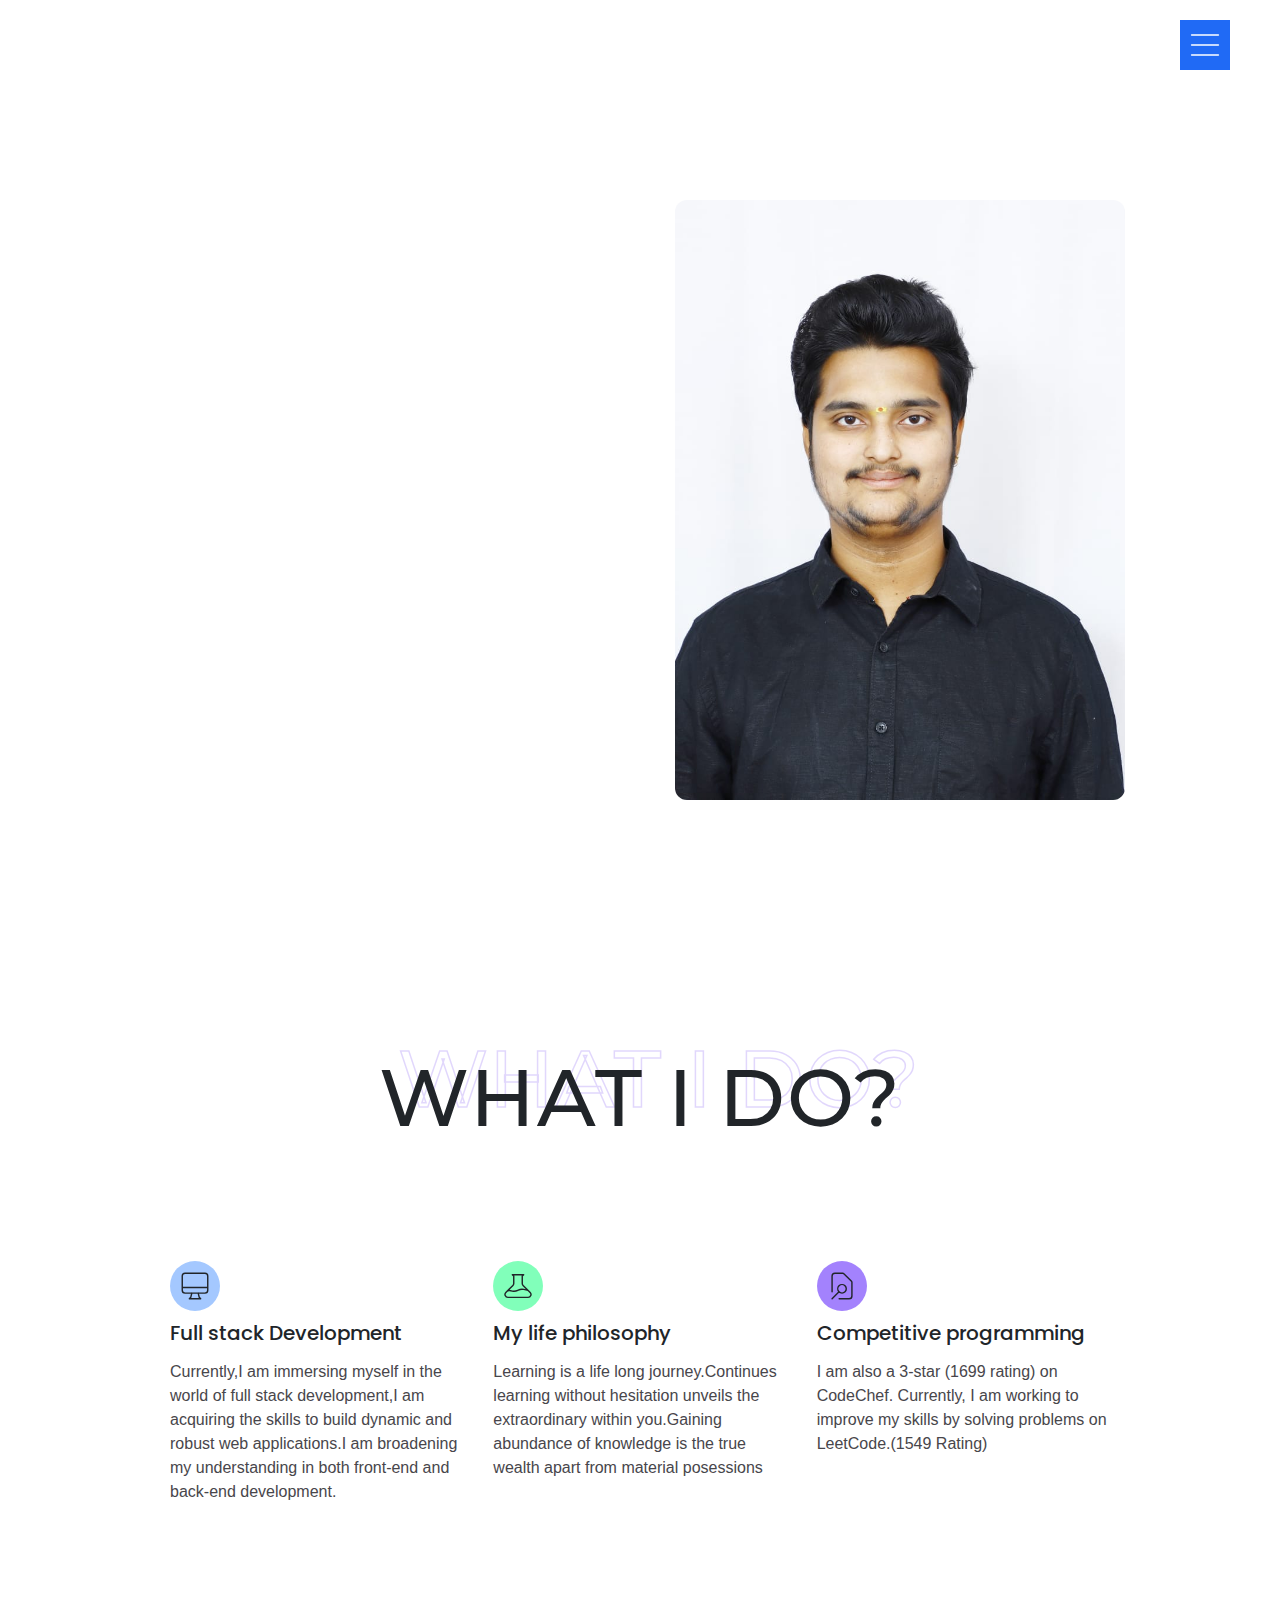
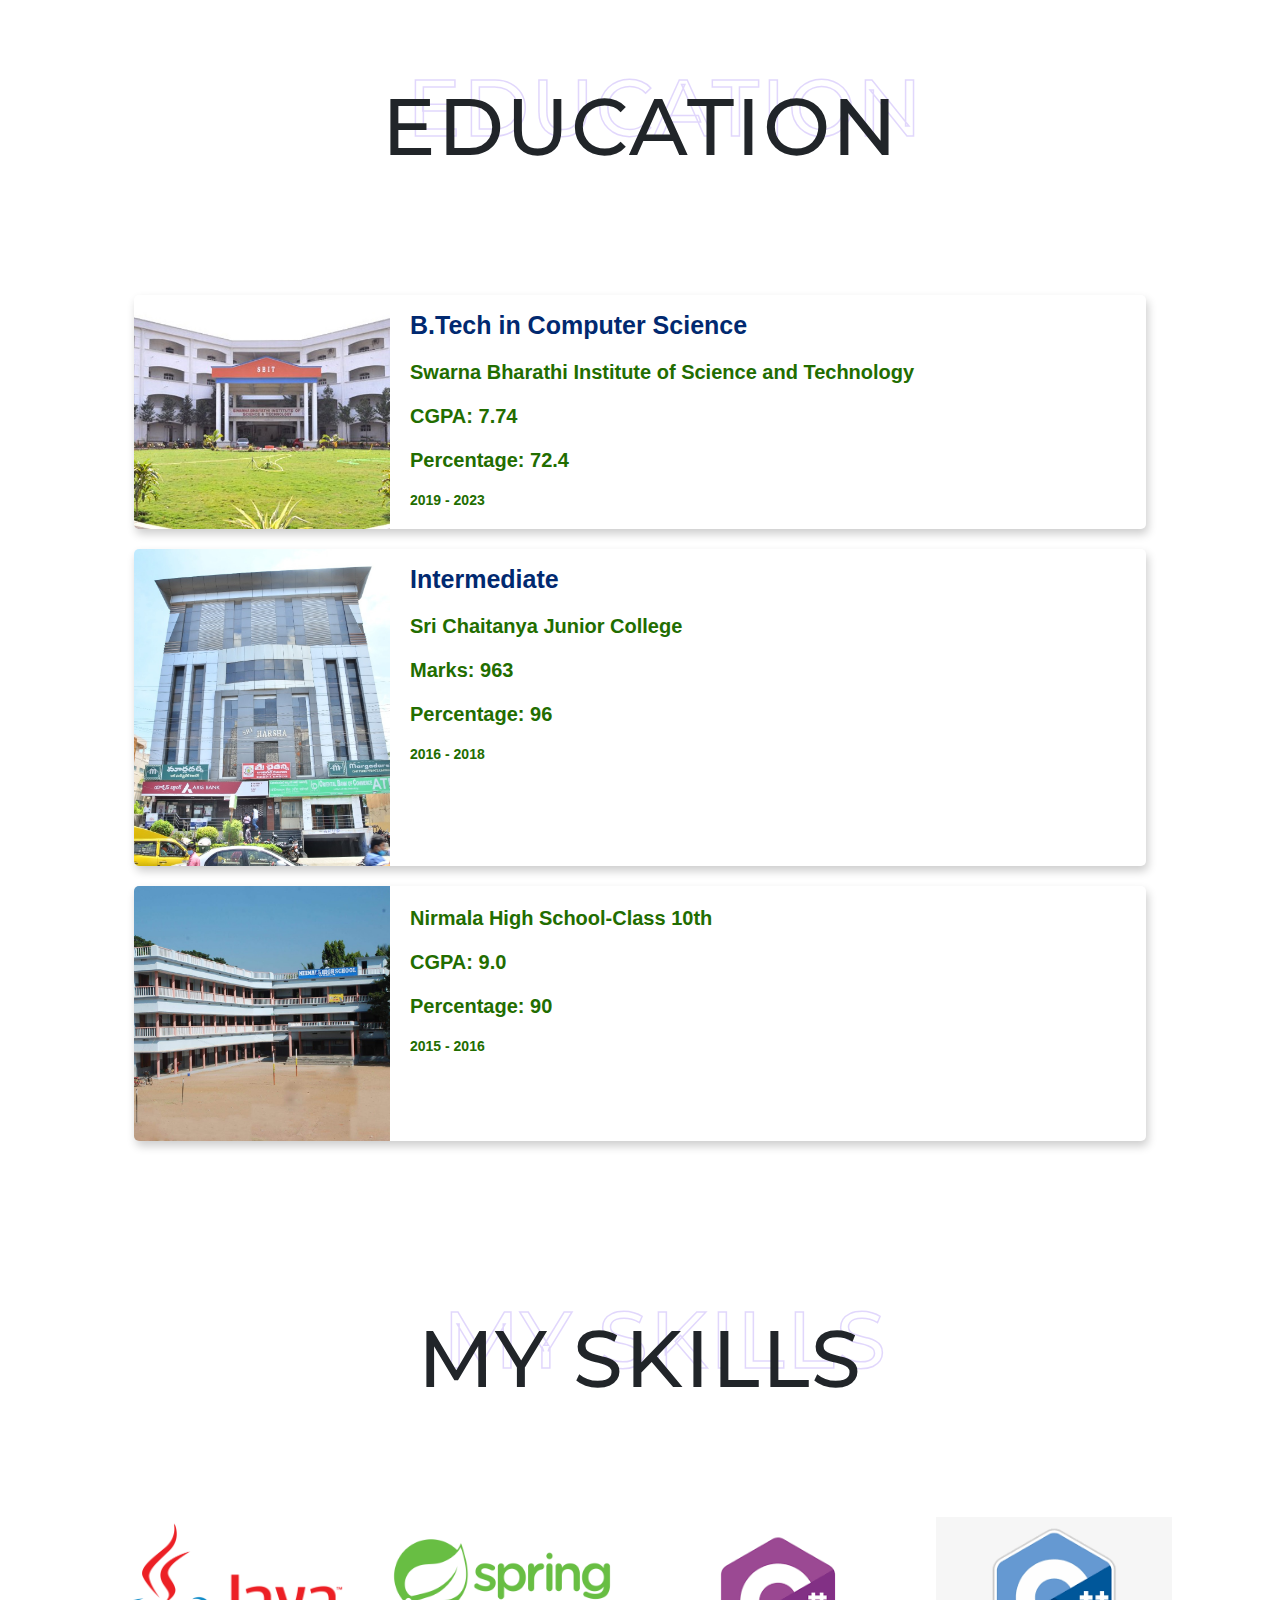
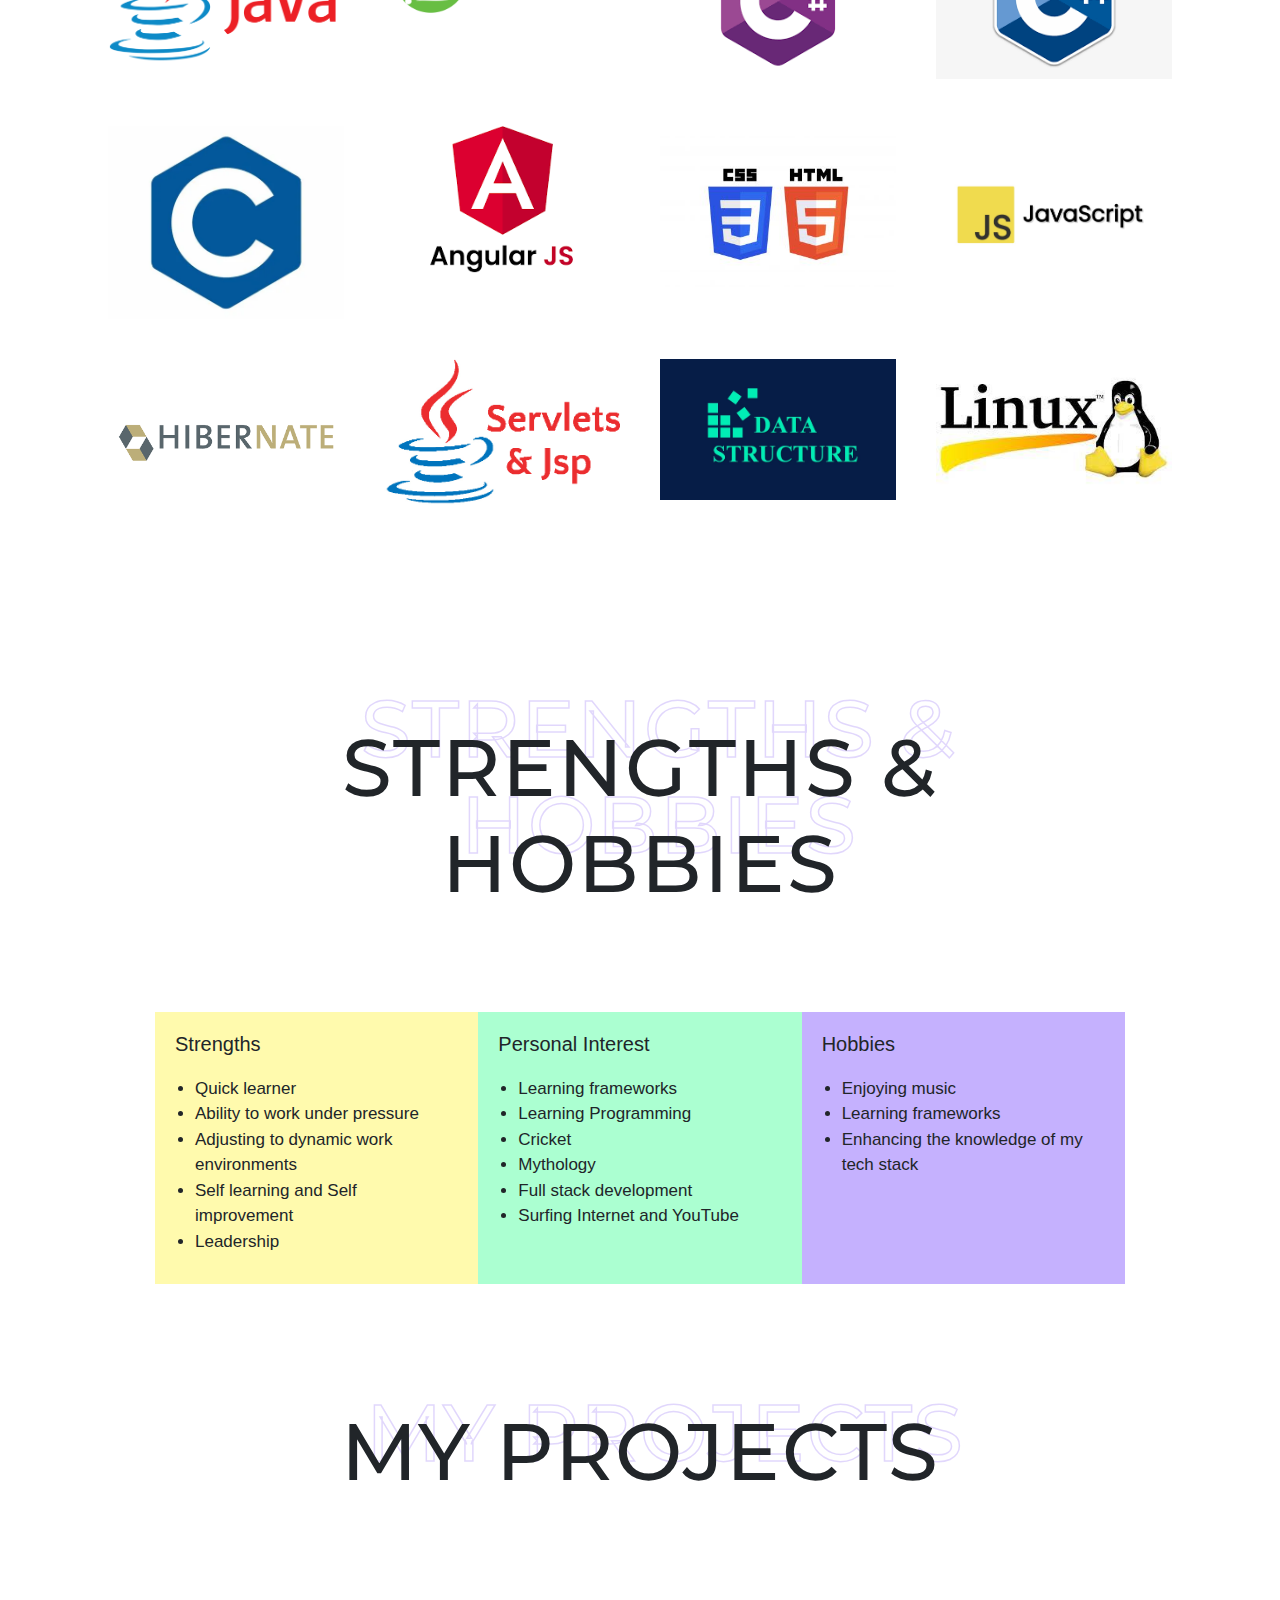
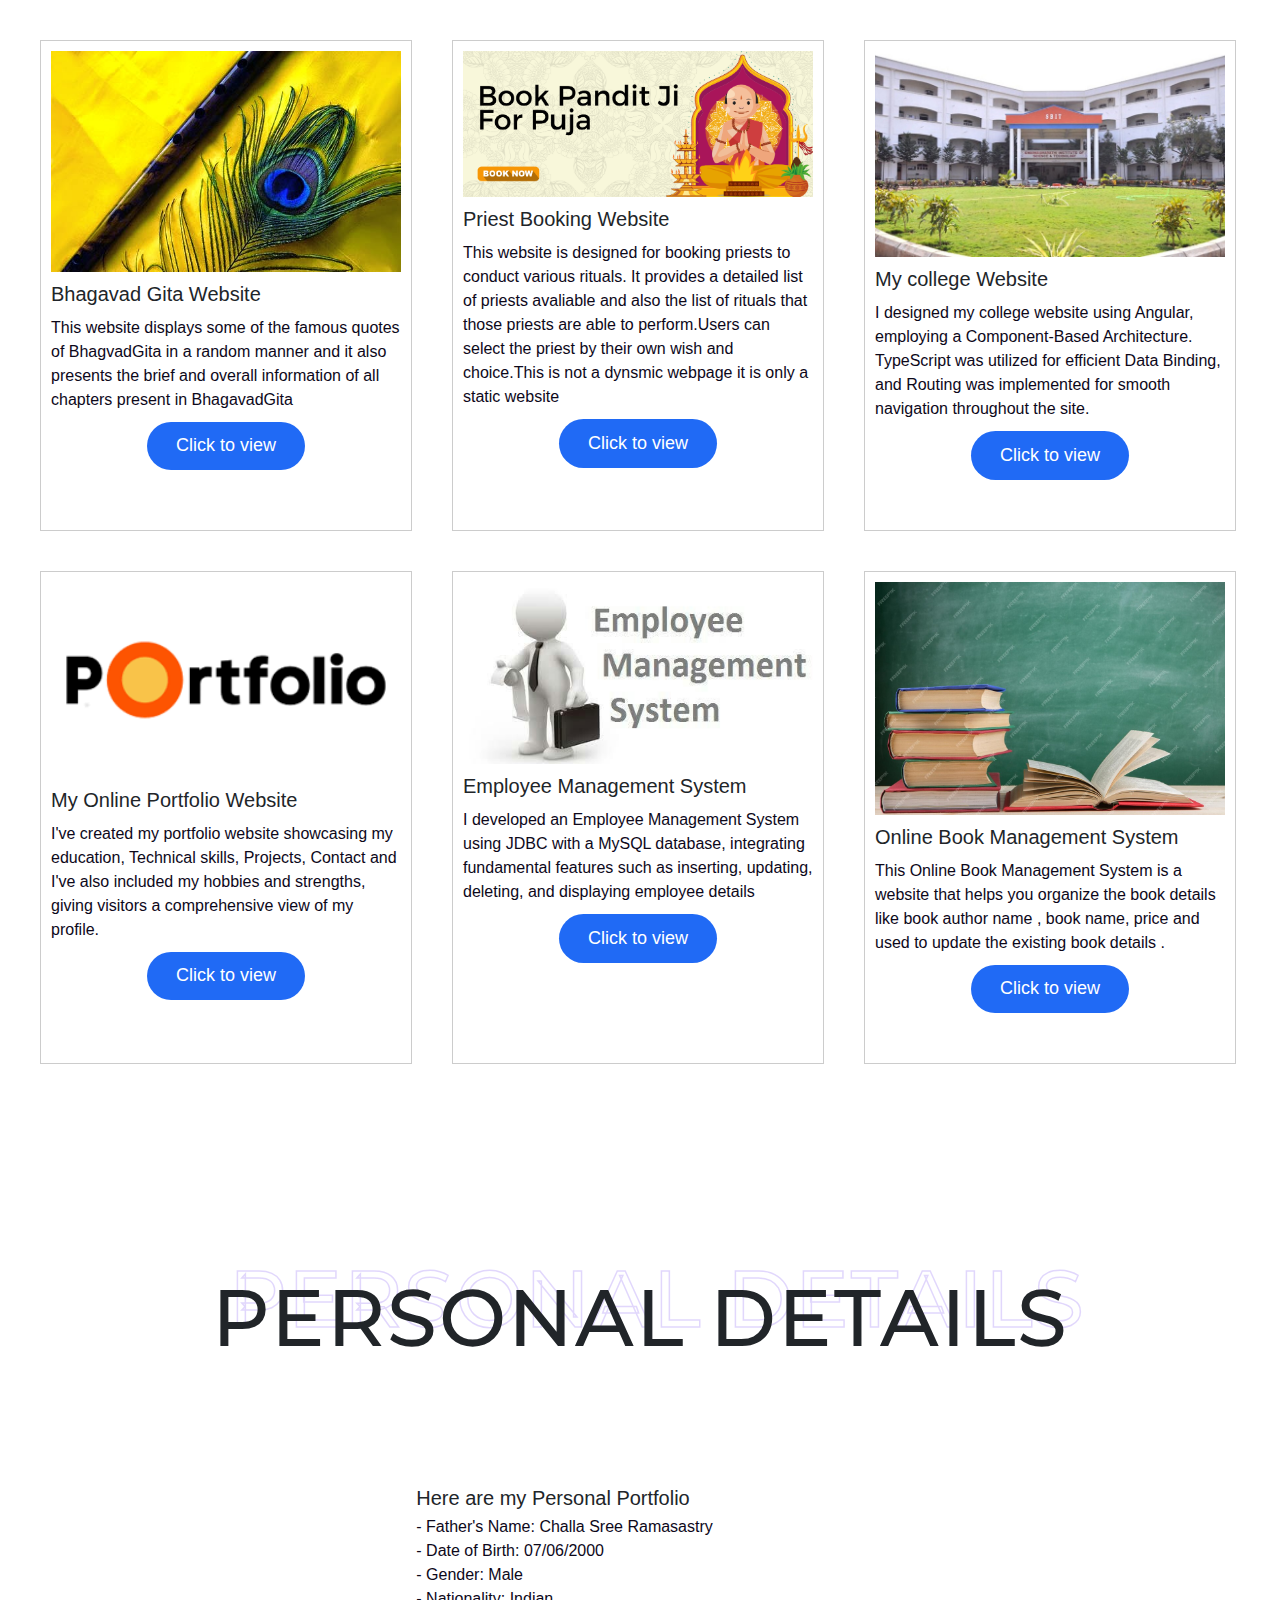
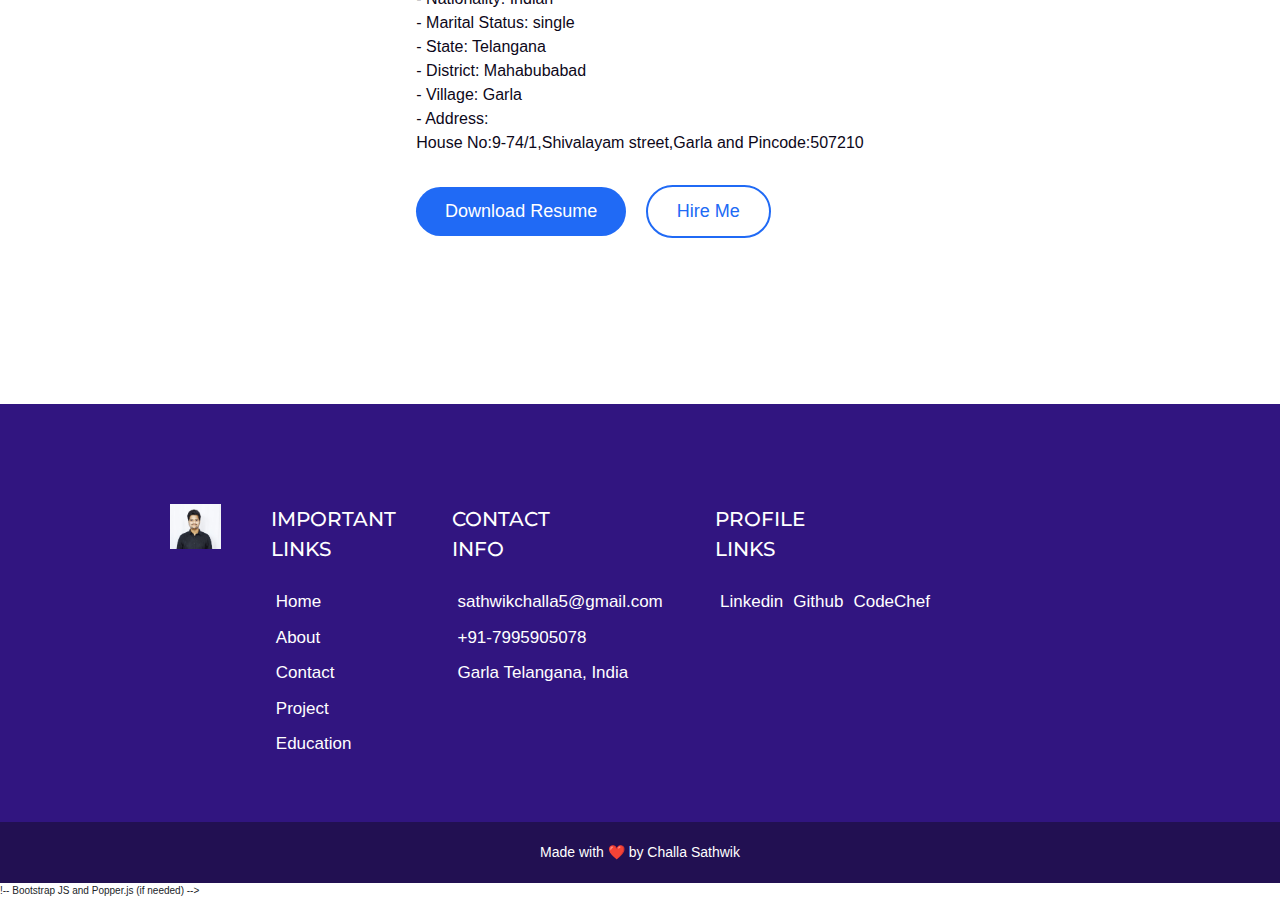
<file: index.html>
<!DOCTYPE html>
<html lang="en">

<head>
  <meta charset="UTF-8">
  <meta name="viewport" content="width=device-width, initial-scale=1.0">
  <title> Challa Sathwik Portfolio Website</title>
  <link rel="shortcut icon" href="./image/favicon.ico" type="image/x-icon">
   <link rel="stylesheet" href="https://maxcdn.bootstrapcdn.com/bootstrap/4.0.0/css/bootstrap.min.css">
  <style>
    .center {
     display: flex;
      justify-content: center;
      align-items: center;
      flex-direction: column;
      height: 100vh;
      gap: 20px;
    }
  </style>
  <link rel="stylesheet" href="style.css">
    <script>
    document.addEventListener('DOMContentLoaded', function() {
      const navLinks = document.querySelectorAll('.nav-link');

      navLinks.forEach(link => {
        link.addEventListener('click', (e) => {
          e.preventDefault();
          const targetId = link.getAttribute('data-target');
          const targetElement = document.getElementById(targetId);

          if (targetElement) {
            targetElement.scrollIntoView({
              behavior: 'smooth'
            });
          }
        });
      });
    });
  </script>
</head>

<body>
  <!-- Scroll Top Button -->
  <div class="scroll-top">
    <svg xmlns="http://www.w3.org/2000/svg" fill="none" viewBox="0 0 24 24" stroke="currentColor">
      <path stroke-linecap="round" stroke-linejoin="round" stroke-width="2" d="M8 7l4-4m0 0l4 4m-4-4v18" />
    </svg>
  </div>
  <!-- Navigation -->
  <section id="navigation">
    <div class="nav-icon">
      <svg xmlns="http://www.w3.org/2000/svg" fill="none" viewBox="0 0 24 24" stroke="currentColor">
        <path stroke-linecap="round" stroke-linejoin="round" stroke-width="1" d="M4 6h16M4 12h16M4 18h16" />
      </svg>
    </div>
  </section>
  <div id="nav-content">
    <div class="close-btn">
      <svg xmlns="http://www.w3.org/2000/svg" fill="none" viewBox="0 0 24 24" stroke="currentColor">
        <path stroke-linecap="round" stroke-linejoin="round" stroke-width="2" d="M6 18L18 6M6 6l12 12" />
      </svg>
    </div>
    <div class="wrapper">
      <h2 class="section-heading">Menu</h2>
      <nav>
        <ul>
        
		<!-- Navigation links with class names -->
<li><a data-text="Home" href="#home" class="nav-link" data-target="home">Home</a></li>
<li><a data-text="Education" href="#education" class="nav-link" data-target="education">Education</a></li>
<li><a data-text="My Skills" href="#my-skills" class="nav-link" data-target="My Skills">Skills</a></li>
<li><a data-outline="Education" href="#personal-projects" class="nav-link" data-target=".Personal-projects">Projects</a></li>
<li><a data-text="Contact" href="#contact" class="nav-link" data-target=".contact">Contact</a></li>

		  
        </ul>
      </nav>
    </div>
  </div>

  <!-- Hero section -->
<section class="myself">
    <div class="container">
      <div class="left">
        <p class="subheading">I'm CHALLA SATHWIK </p>
        <h2 class="heading">
          <div class="wrapper"><span>Technophile</span></div>
        </h2>
        <p class="desc">I'm always eager to learn about the mechanism behind a technology. I am very passionate about exploring the technology and I am looking for an opportunity in the IT industry where I can utilize my skills to learn and contribute to the growth of the company consistently. I aim to be a valuable asset to the respective company I work for.</p>
        <div class="buttons">
          <a href="#projects" class="primary-btn">See My Works</a>
          <a href="#">
            <svg xmlns="http://www.w3.org/2000/svg" fill="none" viewBox="0 0 24 24" stroke="currentColor">
              <path stroke-linecap="round" stroke-linejoin="round" stroke-width="1"
                d="M14.752 11.168l-3.197-2.132A1 1 0 0010 9.87v4.263a1 1 0 001.555.832l3.197-2.132a1 1 0 000-1.664z" />
              <path stroke-linecap="round" stroke-linejoin="round" stroke-width="1"
                d="M21 12a9 9 0 11-18 0 9 9 0 0118 0z" />
            </svg>
          </a>
        </div>
      </div>
      <div class="right">
        <img src="./image/myphoto.jpg" alt="">
      </div>
    </div>
  </section>



  <!-- services Section -->
  <section id="services">
    <div class="container">
      <h2 class="section-heading" data-outline="What I do?
      ">What I do?
      </h2>
      <div class="all-items">
        <div class="item">
          <div class="icon">
            <svg xmlns="http://www.w3.org/2000/svg" fill="none" viewBox="0 0 24 24" stroke="currentColor">
              <path stroke-linecap="round" stroke-linejoin="round" stroke-width="1"
                d="M9.75 17L9 20l-1 1h8l-1-1-.75-3M3 13h18M5 17h14a2 2 0 002-2V5a2 2 0 00-2-2H5a2 2 0 00-2 2v10a2 2 0 002 2z" />
            </svg>
          </div>
          <h3 class="item-heading"> Full stack Development </h3>
          <p class="item-desc">Currently,I am immersing myself in the world of full stack development,I am acquiring the skills to build dynamic and robust web applications.I am broadening my understanding in both front-end and back-end development.</p>
        </div>
        <div class="item">
          <div class="icon">
            <svg xmlns="http://www.w3.org/2000/svg" fill="none" viewBox="0 0 24 24" stroke="currentColor">
              <path stroke-linecap="round" stroke-linejoin="round" stroke-width="1"
                d="M19.428 15.428a2 2 0 00-1.022-.547l-2.387-.477a6 6 0 00-3.86.517l-.318.158a6 6 0 01-3.86.517L6.05 15.21a2 2 0 00-1.806.547M8 4h8l-1 1v5.172a2 2 0 00.586 1.414l5 5c1.26 1.26.367 3.414-1.415 3.414H4.828c-1.782 0-2.674-2.154-1.414-3.414l5-5A2 2 0 009 10.172V5L8 4z" />
            </svg>
          </div>
          <h3 class="item-heading"> My life philosophy</h3>
          <p class="item-desc">Learning is a life long journey.Continues learning without hesitation unveils the extraordinary within you.Gaining abundance of knowledge is the true wealth apart from material posessions <br></p>
        </div>
        <div class="item">
          <div class="icon">
            <svg xmlns="http://www.w3.org/2000/svg" fill="none" viewBox="0 0 24 24" stroke="currentColor">
              <path stroke-linecap="round" stroke-linejoin="round" stroke-width="1"
                d="M10 21h7a2 2 0 002-2V9.414a1 1 0 00-.293-.707l-5.414-5.414A1 1 0 0012.586 3H7a2 2 0 00-2 2v11m0 5l4.879-4.879m0 0a3 3 0 104.243-4.242 3 3 0 00-4.243 4.242z" />
            </svg>
          </div>
          <h3 class="item-heading">
            Competitive programming</h3>
          <p class="item-desc">  I am also a 3-star (1699 rating) on CodeChef. Currently, I am working to improve my skills by solving problems on LeetCode.(1549 Rating)
</p>
        </div>
      </div>
    </div>
  </section>
  
  
  
   <h1 class="section-heading" data-outline="Education">Education </h1>
  <section class="education" id="education">

  
    <div class="box-container">
    <div class="box">
        <div class="image">
        <img draggable="false" src="image\swarna.jpg" alt="">
        </div>
        <div class="content">
        <h3>B.Tech in Computer Science</h3>
        <h4>Swarna Bharathi Institute of Science and Technology</h4>
		<h4>CGPA: 7.74</h4>
		<h4>Percentage: 72.4</h4>
        <h4 style="font-size: 14px;">2019 - 2023</h4>

        </div>
    </div>

    <div class="box">
      <div class="image">
      <img draggable="false" src="image\WhatsApp Image 2020-06-08 at 11.44.13 AM (2).jpeg" alt="">
      </div>
      <div class="content">
      
	  <h3>Intermediate</h3>
        <h4>Sri Chaitanya Junior College</h4>
		<h4>Marks: 963</h4>
		<h4>Percentage: 96</h4>
        <h4 style="font-size: 14px;">2016 - 2018</h4>
	  
	  
      </div>
    </div>
	<div class="box">
        <div class="image">
        <img draggable="false" src="image\unnamed.jpg" alt="">
        </div>
        <div class="content">
        <h4>Nirmala High School-Class 10th</h4>
		<h4>CGPA: 9.0</h4>
		<h4>Percentage: 90</h4>
        <h4 style="font-size: 14px;">2015 - 2016</h4>
	  
        </div>
    </div>

</div>
</section>

<h2 class="section-heading" data-outline="My Skills" style="margin-top: 170px;">MY SKILLS</h2>

 <section class="My-Skills">
        <div class="skills-container">
            <!-- Add your skill boxes here -->
            <div class="skill-box">
                <img src="image\Java-Logo.png" alt="Skill 1">
            </div>
            <div class="skill-box">
                <img src="image\springio-ar21.png" alt="Skill 2">
            </div>
            <div class="skill-box">
                <img src="image\download (5).png" alt="Skill 3">
            </div>
            <div class="skill-box">
                <img src="image\images.png" alt="Skill 4">
            </div>
            <div class="skill-box">
                <img src="image\programming-in-c-language-500x500.webp" alt="Skill 5">
            </div>
            <div class="skill-box">
                <img src="image\download (3).png" alt="Skill 6">
            </div>
            <div class="skill-box">
                <img src="image\t_css3-html51661.jpg" alt="Skill 7">
            </div>
            
            <div class="skill-box">
                <img src="image\efe020c3-cfc2-41f9-be41-ad581ffc9969.jpeg" alt="Skill 9">
            </div>
			
			 <div class="skill-box">
                <img src="image\Hibernate_logo_a.png" alt="Skill 9">
            </div>
            <div class="skill-box">
                <img src="image\JSP and Servle.png" alt="Skill 10">
            </div>
            <div class="skill-box">
                <img src="image\1675012140861.jpeg" alt="Skill 11">
            </div>
            <div class="skill-box">
                <img src="image\download (2).jpeg" alt="Skill 12">
            </div>
        </div>
    </section>


  <!-- stats Section -->
<section class="Str-Hob-Intr">
  <div class="container">
    <h2 class="section-heading" data-outline="Strengths & Hobbies">Strengths & Hobbies</h2>
    <div class="all-items">
  
   <div class="item">
  <h3 class="stats-sub-heading">Strengths</h3>
  <ul>
    <li>Quick learner</li>
    <li>Ability to work under pressure</li>
    <li>Adjusting to dynamic work environments</li>
    <li>Self learning and Self improvement</li>
    <li>Leadership</li>
  </ul>
</div>

<div class="item">
  <h3 class="stats-sub-heading">Personal Interest</h3>
  <ul>
    <li>Learning frameworks</li>
    <li>Learning Programming</li>
    <li>Cricket</li>
    <li>Mythology</li>
    <li>Full stack development</li>
    <li>Surfing Internet and YouTube</li>
  </ul>
</div>

<div class="item">
  <h3 class="stats-sub-heading">Hobbies</h3>
  <ul>
    <li>Enjoying music</li>
    <li>Learning frameworks</li>
    <li>Enhancing the knowledge of my tech stack</li>
  </ul>
</div>

    </div>
  </div>
</section>



  <!-- END Stats Section -->


  
		<h1 class="section-heading" data-outline="MY PROJECTS">MY PROJECTS </h1>
  
    <section class="Personal-Projects">
        <div class="flexible-container">
            <div class="box cards">
                <div class="card-img">
                    <img src="image\peacock-feather-and-flute3.jpg" alt="">
                </div>
                <div class="card-title">
                    <h2>Bhagavad Gita Website</h2>
                </div>
                <div class="disc">
                    <p>This website displays some of the famous quotes of BhagvadGita in a random manner  and it also presents the brief and overall information of all chapters present in BhagavadGita</p>
					 <center><a class="primary-btn" href="https://sathwik-07.github.io/BhagavadGita-Website/ " style="text-decoration: none;">Click to view</a></center>
                </div>
                
            </div>
            <div class="box cards">
                <div class="card-img">
                    <img src="image\book-pandit-ji-for-puja.png" alt="">
                </div>
                <div class="card-title">
                    <h2>Priest Booking Website</h2>
                </div>
                <div class="disc">
                    <p>This website is designed for booking priests to conduct various rituals. It provides a detailed list of priests  avaliable and also the list of rituals that  those priests are able to perform.Users can select the priest by their own wish and choice.This is not a dynsmic webpage it is only a static website</p>
					 <center><a class="primary-btn" href="https://sathwik-07.github.io/Online-PriestBooking-Website/" style="text-decoration: none;">Click to view</a></center>
                </div>
              
            </div>
            <div class="box cards">
                <div class="card-img">
                    <img src="image\swarna.jpg" alt="">
                </div>
                <div class="card-title">
                    <h2>My college Website</h2>
                </div>
                <div class="disc">
                    <p>I designed my college website using Angular, employing a Component-Based Architecture. TypeScript was utilized for efficient Data Binding, and Routing was implemented for smooth navigation throughout the site.</p>
					 <center><a class="primary-btn" href="https://sbit-college-website.firebaseapp.com/" style="text-decoration: none;">Click to view</a></center>
                </div>
               
            </div>
            <div class="box cards">
                <div class="card-img">
                    <img src="image\Portfolio.hu_full_logo.png" alt="">
                </div>
                <div class="card-title">
                    <h2>My Online Portfolio Website</h2>
                </div>
                <div class="disc">
                    <p>I've created my portfolio website showcasing my education, Technical skills, Projects, Contact and I've also included my hobbies and strengths, giving visitors a comprehensive view of my profile.</p>
					 
					 <center><a class="primary-btn" href="#" style="text-decoration: none;">Click to view</a></center>

                </div>
                
            </div>
            <div class="box cards">
                <div class="card-img">
                    <img src="image\product.jpeg" alt="">
                </div>
                <div class="card-title">
                    <h2>Employee Management System</h2>
                </div>
                <div class="disc">
                    <p>I developed an Employee Management System using JDBC with a MySQL database, integrating fundamental features such as inserting, updating, deleting, and displaying employee details</p>
					<center><a class="primary-btn" href="https://sathwik-07.github.io/Employee-Management-System/" style="text-decoration: none;">Click to view</a></center>
					 
                </div>
               
            </div>
            <div class="box cards">
                <div class="card-img">
                    <img src="image\education-reading-concept-group-colorful-books-wooden-table-classroom-blackboard-background_627494-2047 (1).jpg" alt="">
                </div>
                <div class="card-title">
                    <h2>Online Book Management System</h2>
                </div>
                <div class="disc">
                    <p>This Online Book Management System is a website that helps you organize the book details like book author name , book name, price  and used to update the existing book details .</p>
					 <center><a class="primary-btn" href="https://sathwik-07.github.io/Online-Book-Management-System/" style="text-decoration: none;">Click to view</a></center>

                </div>
                
            </div>
        </div>
    </section>
  
  <!-- About -->
  
<div class="center">
<h2 class="section-heading" data-outline="PERSONAL DETAILS">PERSONAL DETAILS</h2>
    <div>
      <h2 class="slogan">Here are my Personal Portfolio</h2>
      <p class="right-text"> - Father's Name: Challa Sree Ramasastry <br>
        - Date of Birth: 07/06/2000<br>
        - Gender: Male <br>
        - Nationality: Indian <br>
        - Marital Status: single <br>
        - State: Telangana <br>
        - District: Mahabubabad <br>
        - Village: Garla <br>
        - Address:<br> House No:9-74/1,Shivalayam street,Garla and Pincode:507210
      </p> 
        <div class="buttons">
          <a href="./resume.pdf" class="primary-btn" download="">Download Resume</a>
          <a href="./contact.html" class="primary-btn outline">Hire Me</a>
        </div>
      </div>
    </div>
  </div></section>
 


  <!-- Footer Section -->
  <section id="footer">
    <div class="container">
      <footer>
        <div class="col-1">
          <div class="logo"><a href="#">
              <img src="./image/myphoto.jpg" alt="">
            </a></div>
        
        </div>
        <div class="col-2">
          <h2 class="column-heading">Important<br>Links</h2>
          <ul>
            <li><a href="./index.html#home">Home</a></li>
            <li><a href="./index.html#about">About</a></li>
            <li><a href="./contact.html">Contact</a></li>
            <li><a href="./index.html#Project">Project</a></li>
            <li><a href="./index.html#testimonial">Education</a></li>
          </ul>
        </div>
        <div class="col-3">
          <h2 class="column-heading">Contact<br>Info</h2>
          <ul>
            <li><a href="#">sathwikchalla5@gmail.com</a></li>
            <li><a href="#">+91-7995905078</a></li>
            <li><a href="#">Garla Telangana, India</a></li>
          </ul>
        </div>
        <div class="col-4">
          <h2 class="column-heading">profile<br>Links</h2>
          <ul>
            <li><a href="https://www.linkedin.com/in/sathwik07/">Linkedin</a></li>
            <li><a href="https://github.com/Sathwik-07">Github</a></li>
            <li><a href="https://www.codechef.com/users/challasathwik7">CodeChef</a></li>
          </ul>
        </div>
      </footer>
    </div>
  </section>
  <section id="copyright">
    <div class="container">
      <center> <p> Made with ❤️ by Challa Sathwik </p></center>
    </div>
  </section>

  <script src="./app.js"></script>
  
  !-- Bootstrap JS and Popper.js (if needed) -->
<script src="https://code.jquery.com/jquery-3.3.1.slim.min.js"></script>
<script src="https://cdnjs.cloudflare.com/ajax/libs/popper.js/1.14.7/umd/popper.min.js"></script>
<script src="https://stackpath.bootstrapcdn.com/bootstrap/4.3.1/js/bootstrap.min.js"></script>
 

</body>

</html>
</file>
<file: style.css>
@import url('https://fonts.googleapis.com/css2?family=Montserrat:wght@700;900&family=Roboto+Mono:wght@300;500&family=Poppins:wght@600&display=swap');

/* variables */
:root {
	--primary-color: #206af5;
	--secondary-black: #0d081a;
	--secondary-gray: #48464b;
	--body-bg: #efebfa;
}

* {
	padding: 0;
	margin: 0;
	box-sizing: border-box;
}
html {
	font-family: 'Roboto Mono';
	font-size: 10px;
	scroll-behavior: smooth;
}
body {
	background-color: white;
}
img {
	width: 100%;
	height: 100%;
}
a {
	color: black;
	text-decoration: none;
}

section {
	display: flex;
	align-items: center;
	justify-content: center;
}
.container {
	width: 90%;
	margin: 0 auto;
	max-width: 1000px;
}
p {
	font-size: 1.6rem;
	color: var(--secondary-black);
}
.section-heading {
	font-size: clamp(2rem, 10vw, 8rem);
	text-transform: uppercase;
	font-family: 'Montserrat';
	letter-spacing: 0.2rem;
	text-align: center;
	position: relative;
	margin-bottom: 10rem;
}
.section-heading::before {
	content: attr(data-outline);
	position: absolute;
	left: 2%;
	top: -20%;
	width: 100%;

	text-align: center;
	text-transform: uppercase;
	font-family: 'Montserrat';
	letter-spacing: 0.2rem;

	color: transparent;

	-webkit-text-stroke: 1.5px #5a24ed2f;
	z-index: -1;
}
.buttons {
	margin-top: 3rem;
	display: flex;
	align-items: center;
	justify-content: flex-start;
	gap: 2rem;
}
.primary-btn {
	display: inline-block;
	background-color: var(--primary-color);
	color: white;
	font-size: 1.8rem;
	padding: 0.6em 1.6em;
	border-radius: 50px;
}
.buttons .primary-btn.outline {
	background-color: transparent;
	border: 2px solid var(--primary-color);
	color: var(--primary-color);
}
.buttons svg {
	width: 50px;
	color: var(--primary-color);
}

/* scroll Top/Up Button */
.scroll-top {
	z-index: 100;
	height: 60px;
	width: 60px;
	background-color: white;
	position: fixed;
	bottom: 10px;
	right: 10px;
	cursor: pointer;
	border-radius: 6px;
	box-shadow: 0px 0px 20px rgba(71, 40, 182, 0.226);
	/* hover effect default */
	transform: scale(0.9);
	transition: 0.3s ease-in-out transform;
	/* for centering the icon */
	/* display: flex; */
	display: none;
	align-items: center;
	justify-content: center;
}
.scroll-top svg {
	width: 50%;
	color: black;
	pointer-events: none;
}

.scroll-top:hover {
	transform: scale(1);
}

/* Navigation Section */
#navigation {
	position: fixed;
	right: 50px;
	height: auto;
	top: 20px;
	z-index: 100;
}
#navigation .nav-icon {
	width: 50px;
	height: 50px;
	margin: 0 auto;
	margin-right: 0;
	cursor: pointer;
	background-color: var(--primary-color);
	display: flex;
	align-items: center;
	justify-content: center;
}
#navigation .nav-icon svg {
	width: 80%;
	color: white;
}
#nav-content {
	position: fixed;
	right: 0;
	width: 80%;
	max-width: 800px;
	height: 100%;
	z-index: 100;
	background-color: var(--secondary-black);
	color: white;
	display: flex;
	align-items: center;
	justify-content: center;
	overflow: hidden;
	transform: translateX(100%);
	transition: 0.3s ease transform;
}
#nav-content.show {
	transform: translateX(0);
	box-shadow: -6px 0px 29px 7px #000000a3;
}
#nav-content .section-heading {
	text-align: left;
}
#nav-content .section-heading::before {
	content: 'Menu';
	text-align: left;
	-webkit-text-stroke: 1.5px #afadad25;
}
#nav-content .wrapper {
	width: 70%;
	position: relative;
}
#nav-content ul {
	list-style: none;
	text-align: left;
}
#nav-content ul li {
	margin-bottom: 2rem;
}
#nav-content ul li a {
	display: inline-block;
	width: 100%;
	color: white;
	font-size: 5rem;
	font-family: 'Montserrat';
	/* position: relative; */
}
#nav-content ul li a::after {
	content: attr(data-text);
	pointer-events: none;
	position: absolute;
	right: -150px;
	bottom: 30%;
	width: 100%;
	color: transparent;
	-webkit-text-stroke: 1.5px #afadad25;
	opacity: 0;
	transition: 0.3s ease;
	transition-property: opacity, transform;
	z-index: -1;
	text-align: center;
	transform: rotate(90deg) scale(3);
}
#nav-content ul li a:hover::after {
	opacity: 1;
	transform: scale(3) translateY(10px) rotate(90deg);
}
#nav-content .close-btn {
	position: absolute;
	left: 10px;
	top: 10px;
	color: white;
	width: 40px;
	height: 40px;
	background-color: var(--primary-color);
	display: flex;
	align-items: center;
	justify-content: center;
	border-radius: 50%;
	cursor: pointer;
	transition: 0.3s ease background-color;
}
#nav-content .close-btn:hover {
	background-color: crimson;
}
#nav-content .close-btn svg {
	width: 80%;
}
@media only screen and (max-width: 768px) {
	#navigation {
		right: 10px;
		top: 10px;
	}
	#nav-content nav ul li a::after {
		display: none;
	}
	#nav-content .section-heading {
		text-align: right;
		margin-bottom: 5rem;
	}
	#nav-content .section-heading::before {
		text-align: right;
	}
	#nav-content nav ul {
		text-align: right;
	}
	#nav-content nav ul li a {
		font-size: 2.5rem;
	}
	#nav-content .wrapper {
		width: 90%;
	}
}

.myself {
    height: 100vh;
    width: 100%;
    padding-top: 10rem;
}

.myself .container {
    display: flex;
    align-items: center;
    justify-content: center;
}

.myself .container .left {
    flex: 6;
    /* padding-right: 3rem; */
}

.myself .container .right {
    flex: 8;
}

.myself .left .subheading {
    font-size: 1.8rem;
    font-weight: 500;
    text-transform: uppercase;
    color: var(--primary-color);
    animation: fade 0.3s ease-in forwards;
    animation-delay: 1.1s;
    opacity: 0;
}

.myself .left .heading {
    font-size: 6rem;
    font-family: 'Montserrat';
    font-weight: 900;
    /* max-width: 400px; */
    overflow: hidden;
}

.myself .left .heading .wrapper {
    /* position: relative; */
    display: inline-block;
    overflow: hidden;
    /* border: 1px solid red; */
}

.myself .left .heading .wrapper span {
    position: relative;
    bottom: -70px;
    animation: reveal 1s ease-in-out forwards;
}

@keyframes reveal {
    0% {
        bottom: -70px;
    }
    100% {
        bottom: 0px;
    }
}

@keyframes fade {
    0% {
        opacity: 0;
    }
    100% {
        opacity: 1;
    }
}

.myself .left .desc {
    margin-top: 2.5rem;
    max-width: 400px;
    animation: fade 0.3s ease-in forwards;
    animation-delay: 1.1s;
    opacity: 0;
}

.myself .left .buttons {
    animation: fade 0.3s ease-in forwards;
    animation-delay: 1.1s;
    opacity: 0;
}

.myself .right {
    text-align: right;
}

.myself .right img {
    width: 100%;
    max-width: 450px;
    height: 600px;
    object-fit: cover;
    object-position: 50% 30%;
    border-radius: 12px;
}

@media only screen and (max-width: 768px) {
    html {
        font-size: 9px;
    }
    .myself .container {
        flex-direction: column-reverse;
    }
    .myself .container .right {
        text-align: center;
        flex: 1;
        margin-bottom: 2rem;
    }
    .myself .container .left {
        text-align: center;
        padding-right: 0;
        flex: 1;
        height: fit-content;
    }
    .myself .left .buttons {
        justify-content: center;
    }
    .myself .left .heading {
        font-size: 4rem;
        margin: 0 auto;
    }
    .myself .container .left .desc {
        margin: 0 auto;
        margin-top: 2rem;
    }
    .myself .right img {
        width: 100%;
        height: 400px;
    }
}

@media only screen and (max-width: 950px) {
    .myself .container .right {
        flex: 6;
    }
}



#services {
	padding: 15rem 0;
}

#services .all-items {
	display: flex;
	align-items: flex-start;
	justify-content: center;
}
#services .item {
	padding: 1.5rem;
	transition: 0.3s ease-in-out background-color;
	border-radius: 12px;
	flex: 1;
}
#services .item:nth-child(1):hover {
	background-color: rgb(8 69 241 / 35%);
}
#services .item:nth-child(2):hover {
	background-color: rgba(0, 255, 115, 0.151);
}
#services .item:nth-child(3):hover {
	background-color: #cbbef093;
}
#services .item .icon {
	width: 50px;
	height: 50px;
	padding: 0.8rem;
	background-color: rgba(255, 0, 0, 0.24);
	border-radius: 50%;
	margin-bottom: 1rem;
}
#services .item-heading {
	font-weight: 500;
	font-size: 2rem;
	/* text-transform: uppercase; */
	margin-bottom: 1.5rem;
	font-family: 'Poppins';
}
#services .item-desc {
	color: var(--secondary-gray);
}
#services .item:nth-child(1) .icon {
	background-color: rgb(7 106 255 / 37%);
}
#services .item:nth-child(2) .icon {
	background-color: rgba(0, 255, 115, 0.493);
}
#services .item:nth-child(3) .icon {
	background-color: #4705fc80;
}
@media only screen and (max-width: 768px) {
	#services .all-items {
		flex-direction: column;
		text-align: center;
	}
	#services .item .icon {
		margin: 0 auto;
		margin-bottom: 1rem;
	}
	#services .item {
		margin: 2rem 0;
	}
	#services .item:nth-child(1) {
		background-color: rgb(8 69 241 / 35%);
	}
	#services .item:nth-child(2) {
		background-color: rgba(0, 255, 115, 0.151);
	}
	#services .item:nth-child(3) {
		background-color: #cbbef093;
	}
}

.education {
	background: white;
	min-height: 80vh;
  }
  .education .qoute {
	font-size: 1.5rem;
	text-align: center;
	font-family: "Nunito", sans-serif;
	font-weight: 600;
	margin-top: 0.5rem;
  }
  .education .box-container {
	display: flex;
	flex-wrap: wrap;
	justify-content: center;
	align-items: center;
	flex-direction: column;
  }
  .education .box-container .box {
	display: flex;
	flex-direction: row;
	width: 80%;
	border-radius: 0.5rem;
	box-shadow: 0.2rem 0.5rem 1rem rgba(0, 0, 0, 0.2);
	text-align: center;
	position: relative;
	margin-top: 2rem;
	overflow: hidden;
	transition: 0.3s;
	background:white;
  }
  .education .box-container .box:hover {
	transform: scale(1.03);
	box-shadow: 1rem 0.5rem 1.2rem rgba(0, 0, 0, 0.3);
  }
  .education .box-container .box .image {
	flex: 1 1 20rem;
	width: 100%;
  }
  .education .box-container .box img {
	object-fit: cover;
	position: relative;
	width: 100%;
	height: 100%;
  }
  .education .box-container .box .content {
	position: relative;
	display: flex;
	flex-direction: column;
	padding: 1rem;
	flex-wrap: wrap;
	flex: 1 1 70rem;
  }
  .education .box-container .box .content h3 {
	font-size: 2.5rem;
	color: #012970;
	padding: 0.5rem 0;
	font-weight: 600;
	text-align: left;
	margin-left: 1rem;
  }
  .education .box-container .box .content p {
	font-size: 1.5rem;
	margin-left: 1rem;
	text-align: left;
  }
  .education h4 {
	font-size: 2rem;
	color: rgb(34, 109, 0);
	text-align: left;
	margin: 1rem;
	font-family: "Nunito", sans-serif;
	font-weight: 700;
  }
  
  /* education media queries starts*/
  @media screen and (max-width: 600px) {
	.education .box-container .box {
	  flex-direction: column;
	  width: 100%;
	}
	.education .box-container .box .image {
	  width: 100%;
	  height: 25rem;
	}
	.education .box-container .box img {
	  width: 100%;
	}
	.education .box-container .box .content {
	  position: relative;
	  display: flex;
	  flex-direction: column;
	  padding: 1rem;
	  flex-wrap: wrap;
	  flex: 0;
	}
	
  }


.My-Skills {

	margin-top: 100px;
    text-align: center;
}

.skills-container
 {
    display: flex;
    flex-wrap: wrap;
    justify-content: center;
    gap: 20px; /* Adjust the gap between images */
}

.skill-box {
    width: 20%; /* Adjust the width to fit 5 in a row */
    padding: 10px;
    box-sizing: border-box;
}

.skill-box img {
    width: 100%; /* Set fixed width */
    height: auto; /* Maintain aspect ratio */
}

/* Stats Section Style*/
.Str-Hob-Intr {
	padding: 20rem 0 10rem 0;
  }
  .Str-Hob-Intr .all-items ul {
	font-size: 1.7em; /* Adjust the font size as needed */
  }
  
  .Str-Hob-Intr .all-items ul li {
	line-height: 1.5; 
	margin-left: 20px;
  }
  
  .Str-Hob-Intr .item {
  padding: 2rem;
  width: 100%; 
  height: auto; 
  margin-bottom: 20px; 
}

  
  .Str-Hob-Intr .all-items {
	display: flex;
	align-items: stretch;
	justify-content: center;
  }

  
  
  .Str-Hob-Intr .number {
	font-family: 'Poppins';
	font-size: 8rem;
  }
  
  .Str-Hob-Intr .stats-sub-heading {
	font-size: 2rem;
	margin-bottom: 2rem;
  }
  
  .Str-Hob-Intr .all-items .item:nth-child(1) {
	background-color: rgba(255, 238, 0, 0.322);
  }
  
  .Str-Hob-Intr .all-items .item:nth-child(2) {
	background-color: rgba(0, 255, 115, 0.329);
  }
  
  .Str-Hob-Intr .all-items .item:nth-child(3) {
	background-color: #4705fc50;
  }
  
  @media only screen and (max-width: 768px) {
	.Str-Hob-Intr .all-items {
	  flex-direction: column;
	}
  }
  .disc {
    padding-bottom: 40px; /* Add padding at the bottom to create space between content and button */
}



/* Contact Section */
#contact {
	padding: 10rem 0;
}
#contact .wrapper {
	display: flex;
	align-items: flex-start;
	justify-content: center;
	gap: 5rem;
}
#contact .wrapper .left {
	flex: 1;
}
#contact .wrapper .right {
	flex: 1;
}
#contact .left .contact-heading {
	font-family: 'Montserrat';
	font-size: 3rem;
	margin-bottom: 1rem;
}
#contact .left .contact-desc {
	color: var(--secondary-gray);
	margin-bottom: 4rem;
}
#contact .left .contact-info {
	margin-bottom: 5rem;
}
#contact .left .contact-info ul {
	list-style: none;
}
#contact .left .contact-info ul li {
	border-radius: 12px;
	overflow: hidden;
}
#contact .left .contact-info ul li a {
	display: flex;
	align-items: center;
	justify-content: flex-start;
	gap: 1rem;
	font-size: 2rem;
	padding: 1.5rem;
}

#contact .left .contact-info ul li:hover {
	background-color: var(--primary-color);
}
#contact .left .contact-info ul li:hover .icon {
	color: white;
}
#contact .left .contact-info ul li:hover .text {
	color: white;
}
#contact .left .contact-info ul li a .icon {
	width: 25px;
	color: var(--primary-color);
}
#contact .left .contact-info ul li a .text {
	color: var(--secondary-gray);
}
#contact .left .social-info ul {
	display: flex;
	list-style: none;
	font-size: 2rem;
	gap: 2rem;
}
#contact .left .social-info ul li a {
	color: var(--primary-color);
}
#contact .right .form-wrapper {
	background-color: var(--primary-color);
	max-width: 500px;
	margin: 0 auto;
	padding: 5rem;
	border-radius: 12px;
	color: white;
}
#contact .right .form-group {
	margin-bottom: 1rem;
}
#contact .right .form-group label {
	margin-bottom: 0.5rem;
	display: inline-block;
	font-size: 1.8rem;
}
#contact .right .form-group .input-wrapper {
	background-color: white;
	color: black;
	width: 100%;
	display: flex;
	align-items: center;
	justify-content: flex-start;
	height: 40px;
	border-radius: 4px;
	overflow: hidden;
}
#contact .right .form-group .input-wrapper .icon {
	font-size: 2rem;
	height: 100%;
	width: 50px;
	background-color: rgb(218, 218, 218);
	display: flex;
	align-items: center;
	justify-content: center;
}
#contact .right .form-group .input-wrapper input {
	padding: 1rem;
	height: 100%;
	width: 100%;
	outline: none;
	border: none;
	font-size: 2rem;
}
#contact .right .form-group textarea {
	width: 100%;
	height: 250px;
	resize: vertical;
	font-size: 2rem;
	padding: 1rem;
	outline: none;
	border-radius: 4px;
}
#contact .right .form-wrapper button {
	display: inline-block;
	width: 150px;
	font-size: 2rem;
	text-transform: uppercase;
	height: auto;
	padding: 1rem 0;
	font-family: 'Roboto Mono';
	letter-spacing: 0.3rem;
	border-radius: 8px;
	outline: none;
	border: none;
	cursor: pointer;
}
@media only screen and (max-width: 768px) {
	#contact .wrapper {
		flex-direction: column-reverse;
		justify-content: center;
		align-items: center;
	}
	#contact .right {
		width: 100%;
	}
	#contact .right .form-wrapper {
		padding: 3rem;
		width: 100%;
		max-width: 100%;
	}
}

/* Footer Section */
#footer {
	background-color: #311580;
	color: white;
	padding: 10rem 0 5rem 0;
}
#footer footer {
	display: flex;
	align-items: flex-start;
	justify-content: flex-start;
	gap: 2rem;
}
#footer footer .col-1 {
	flex: 3;
}
#footer footer .col-2,
#footer footer .col-3,
#footer footer .col-4 {
	flex: 2;
}
#footer footer .col-4 {
	flex: 1;
}

#footer footer .col-1 .logo img {
	max-width: 100px;
	margin-bottom: 2rem;
}
#footer footer .col-1 p {
	color: white;
}

#footer footer .column-heading {
	font-family: 'Montserrat';
	font-size: 2rem;
	margin-bottom: 2rem;
	text-transform: uppercase;
	line-height: 1.5em;
}
#footer footer ul {
	list-style: none;
}
#footer footer ul li {
	border-radius: 4px;
}
#footer footer ul li:hover {
	background-color: white;
}
#footer footer ul li:hover a {
	color: var(--primary-color);
}
#footer footer ul li a {
	display: inline-block;
	width: 100%;
	color: white;
	font-size: 1.7rem;
	padding: 0.5rem;
}
#footer footer .col-4 ul {
	display: flex;
	flex-wrap: wrap;
}
#footer footer .col-4 ul li a {
	min-width: 50px;
}
@media only screen and (max-width: 768px) {
	#footer footer {
		flex-direction: column;
		justify-content: center;
		text-align: center;
	}
	#footer footer .col-1,
	#footer footer .col-2,
	#footer footer .col-3,
	#footer footer .col-4 {
		width: 100%;
		margin-bottom: 3rem;
	}
	#footer footer .col-4 ul {
		width: fit-content;
		margin: 0 auto;
	}
}

/* copyright Section */
#copyright {
	padding: 1rem 0;
	background-color: #221052;
}
#copyright p {
	color: white;
	margin: 1rem;
	font-size: 1.4rem;
}
@media only screen and (max-width: 768px) {
	#copyright p {
		text-align: center;
	}
}
.Personal-Projects {
    padding: 20px;
}

.flexible-container {
    display: flex;
    flex-wrap: wrap;
}

.box.cards {
    width: 30%;
    margin: 20px;
    border: 1px solid #ccc;
    padding: 10px;
    box-sizing: border-box;
	position: relative;
}

.box.cards .card-img img {
    width: 100%;
}

.box.cards .card-title {
    margin-top: 10px;
}

.box.cards .disc {
    margin-top: 10px;
}

.preview-button {
    position: absolute;
    bottom: 20px; /* Adjust the distance from the bottom */
    left: 50%;
    transform: translateX(-50%);
    padding: 10px 20px;
    background-color: #007BFF;
    color: white;
    border: none;
    border-radius: 5px;
    cursor: pointer;
    transition: background-color 0.3s ease-in-out;
    margin-top: 10px; /* Add margin from the description */
}

.preview-button:hover {
    background-color: #0056b3;
}
</file>
